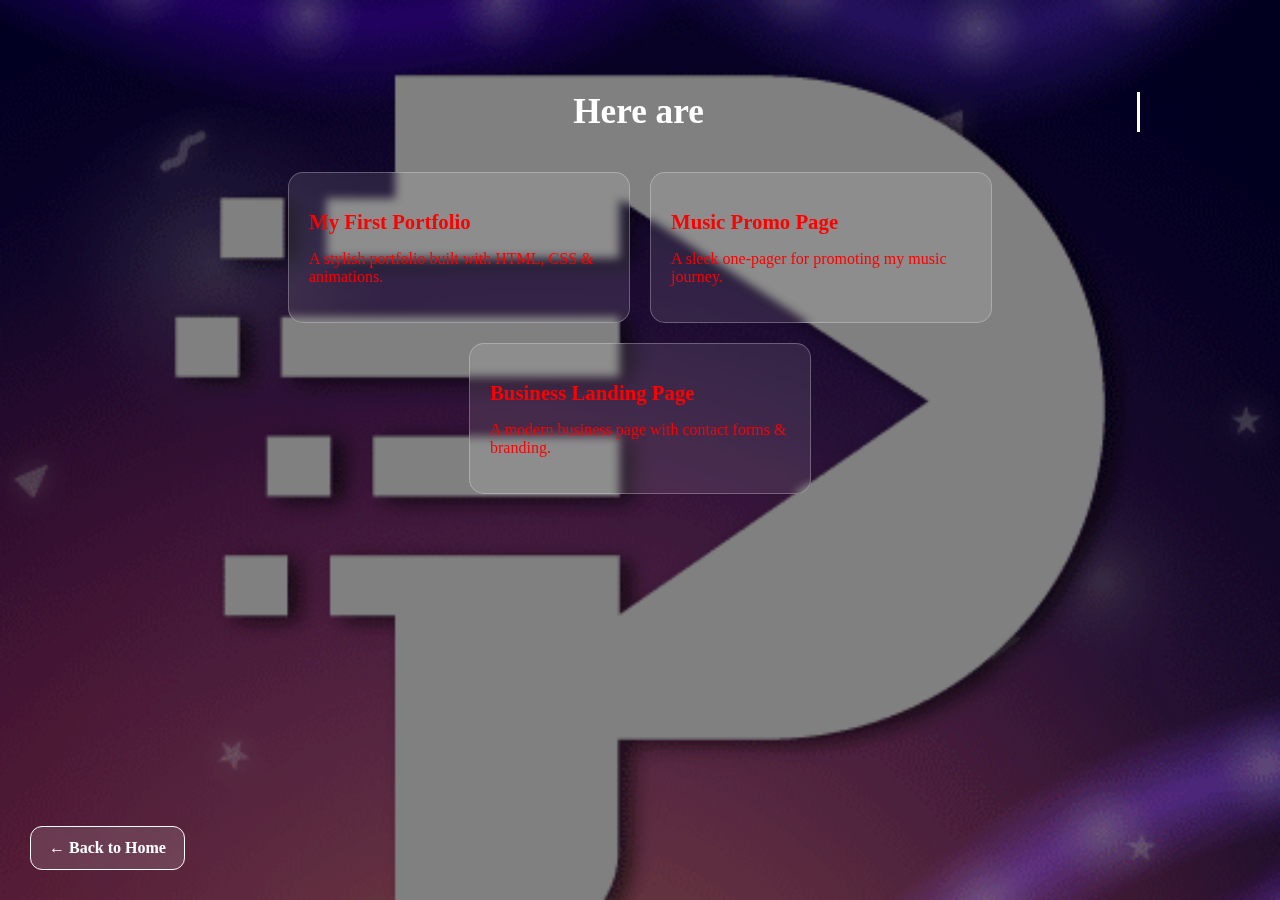
<file: Kelly's World/project.html>
<!DOCTYPE html>
<html lang="en">
<head>
  <meta charset="UTF-8">
  <title>My Projects - Kelly</title>
  <link rel="stylesheet" href="project.css">
</head>
<body class="projects-page">

  <!-- 🌄 Background Image -->
  <div class="bg-image"></div>

  <!-- 💻 Overlay Content -->
  <div class="projects-content">
    <h1 class="typing-project-text"></h1>

    <!-- 🔗 Project Cards -->
    <div class="projects-grid">
      <a href="https://your-first-project-link.com" class="project-card" target="_blank">
        <h2>My First Portfolio</h2>
        <p>A stylish portfolio built with HTML, CSS & animations.</p>
      </a>

      <a href="https://your-second-project-link.com" class="project-card" target="_blank">
        <h2>Music Promo Page</h2>
        <p>A sleek one-pager for promoting my music journey.</p>
      </a>

      <a href="https://your-third-project-link.com" class="project-card" target="_blank">
        <h2>Business Landing Page</h2>
        <p>A modern business page with contact forms & branding.</p>
      </a>
    </div>
  </div>

  <!-- 🧠 Typing Animation -->
  <script>
    const projectText = "Here are some of my best projects, carefully crafted for real clients and personal goals.";
    let pIndex = 0;
    function typeProjectText() {
      if (pIndex < projectText.length) {
        document.querySelector(".typing-project-text").innerHTML += projectText.charAt(pIndex);
        pIndex++;
        setTimeout(typeProjectText, 80);
      }
    }
    window.onload = typeProjectText;
  </script>

  
<a href="index.html" class="back-home-btn">← Back to Home</a>

</body>
</html>
</file>
<file: Kelly's World/project.css>
/* 🌄 Projects Page Background */
.bg-image {
  position: fixed;
  top: 0;
  left: 0;
  width: 100%;
  height: 100%;
  background: url('pro.jpg') no-repeat center center/cover;
  z-index: -1;
  filter: brightness(0.5);
}

/* 🎯 Project Content Styling */
.projects-content {
  padding: 60px 30px;
  color: white;
  text-align: center;
  max-width: 1000px;
  margin: auto;
}

.typing-project-text {
  font-size: 2.2rem;
  font-weight: bold;
  border-right: 3px solid white;
  white-space: nowrap;
  overflow: hidden;
  margin-bottom: 40px;
}

/* 🧱 Project Cards Grid */
.projects-grid {
  display: flex;
  flex-wrap: wrap;
  gap: 20px;
  justify-content: center;
}

.project-card {
  background-color: rgba(255, 255, 255, 0.1);
  border: 1px solid #ffffff44;
  padding: 20px;
  border-radius: 15px;
  width: 300px;
  text-align: left;
  transition: 0.5s;
  color: rgb(253, 0, 0);
  text-decoration: none;
  backdrop-filter: blur(4px);
}

.project-card:hover {
  background-color: rgba(255, 255, 255, 0.2);
  transform: scale(1.03);
}

.project-card h2 {
  font-size: 1.3rem;
  margin-bottom: 10px;
}

.project-card p {
  font-size: 1rem;
}




.back-home-btn {
  position: fixed;
  bottom: 30px;
  left: 30px;
  background-color: #ffffff22;
  color: white;
  text-decoration: none;
  padding: 12px 18px;
  border-radius: 12px;
  font-weight: bold;
  font-size: 1rem;
  border: 1px solid white;
  transition: 0.3s;
  backdrop-filter: blur(5px);
}

.back-home-btn:hover {
  background-color: #ffffff44;
  transform: scale(1.05);
}
</file>
